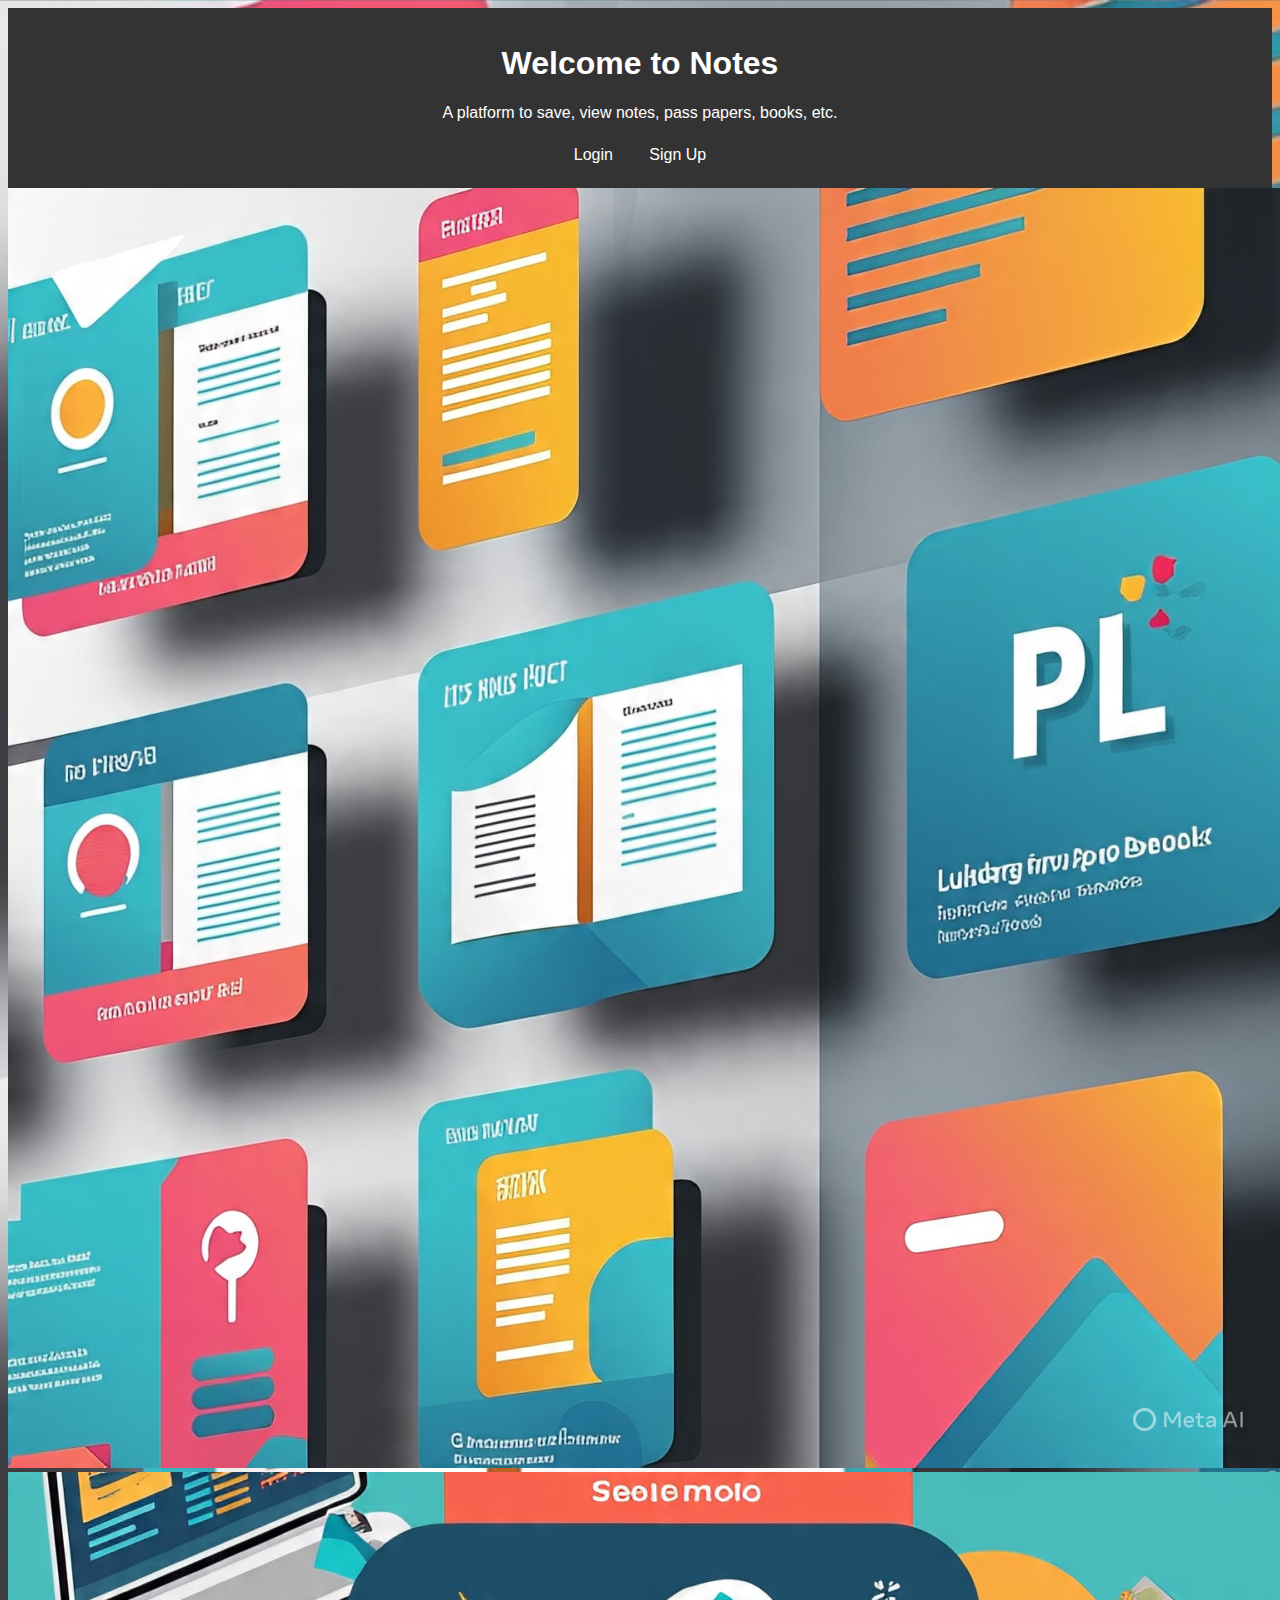
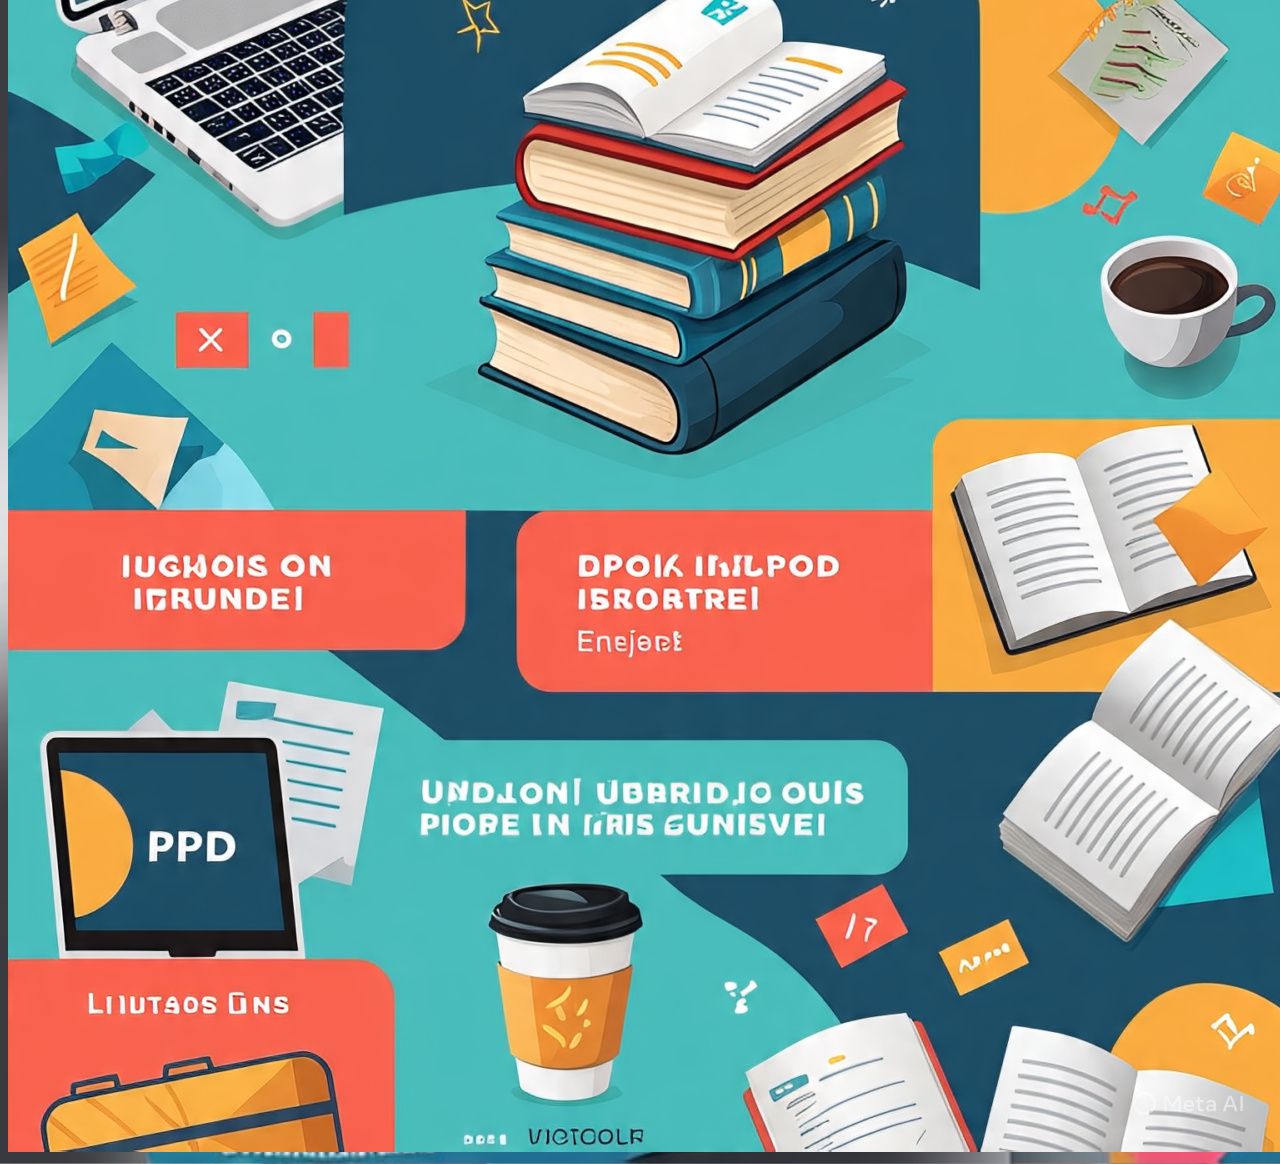
<file: index.html>
<!DOCTYPE html>
<html>
<head>
    <title>Notes</title>
    <link rel="stylesheet" href="style.css">
</head>
<body>
    <header>
        <h1>Welcome to Notes</h1>
        <p>A platform to save, view notes, pass papers, books, etc.</p>
        <div class="buttons">
            <button onclick="window.location.href='login.html'">Login</button>
            <button onclick="window.location.href='signup.html'">Sign Up</button>
        </div>
    </header>
    <div class="banners">
        <img src="banner1.jpg" alt="Banner 1">
        <img src="banner2.jpg" alt="Banner 2">
    </div>
</body>
</html>
</file>
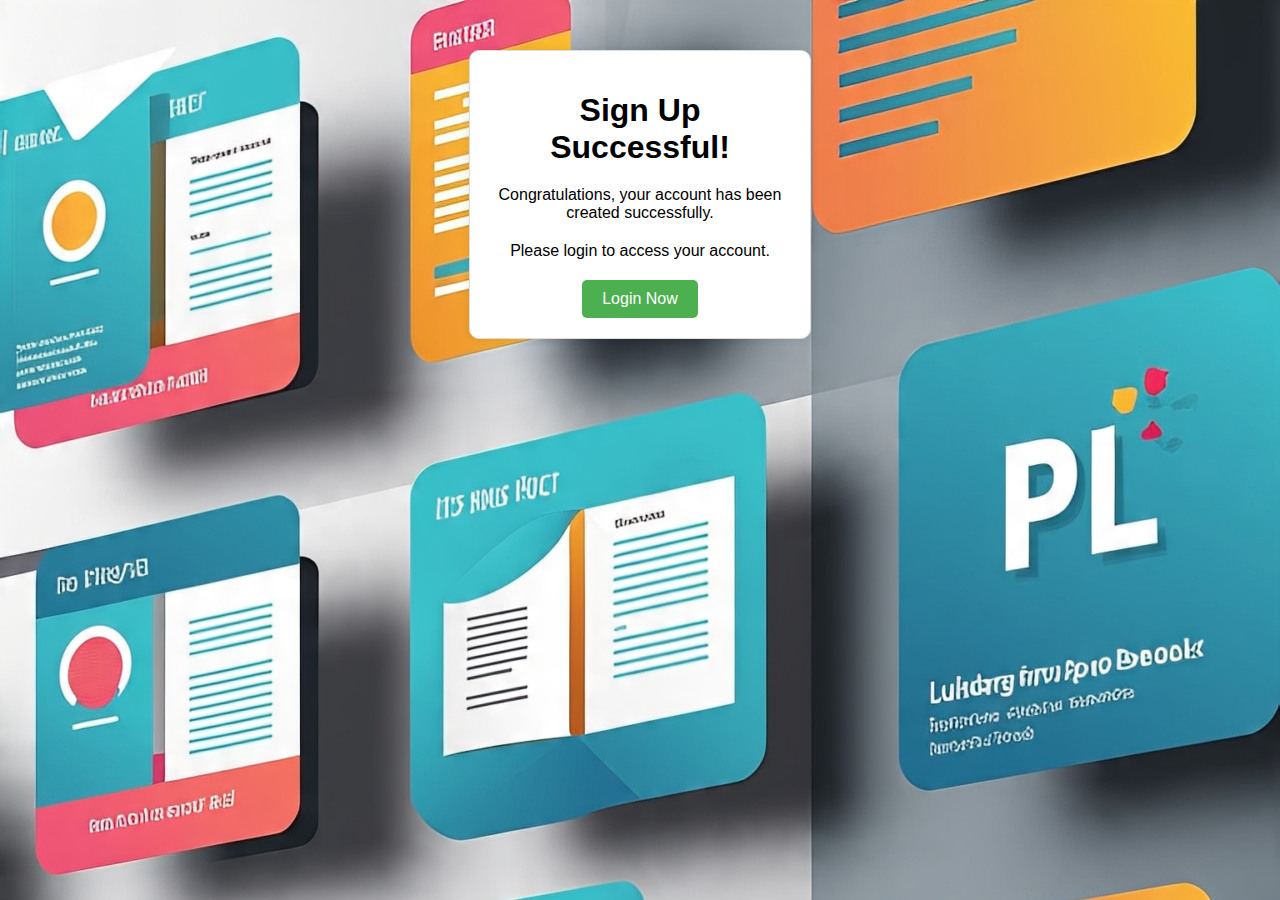
<file: confirmation.html>
<!DOCTYPE html>
<html lang="en">
<head>
    
    <title>Sign Up Confirmation - NotesHub</title>
    <link rel="stylesheet" href="confirmation.css">
</head>
<body>
    <div class="confirmation-container">
        <h1>Sign Up Successful!</h1>
        <p>Congratulations, your account has been created successfully.</p>
        <p>Please login to access your account.</p>
        <a href="login.html"><button>Login Now</button></a>
    </div>
	<style>
	 body{
	 background-image:url('banner1.jpg');
	 }
	 </style>
</body>
</html>
</file>
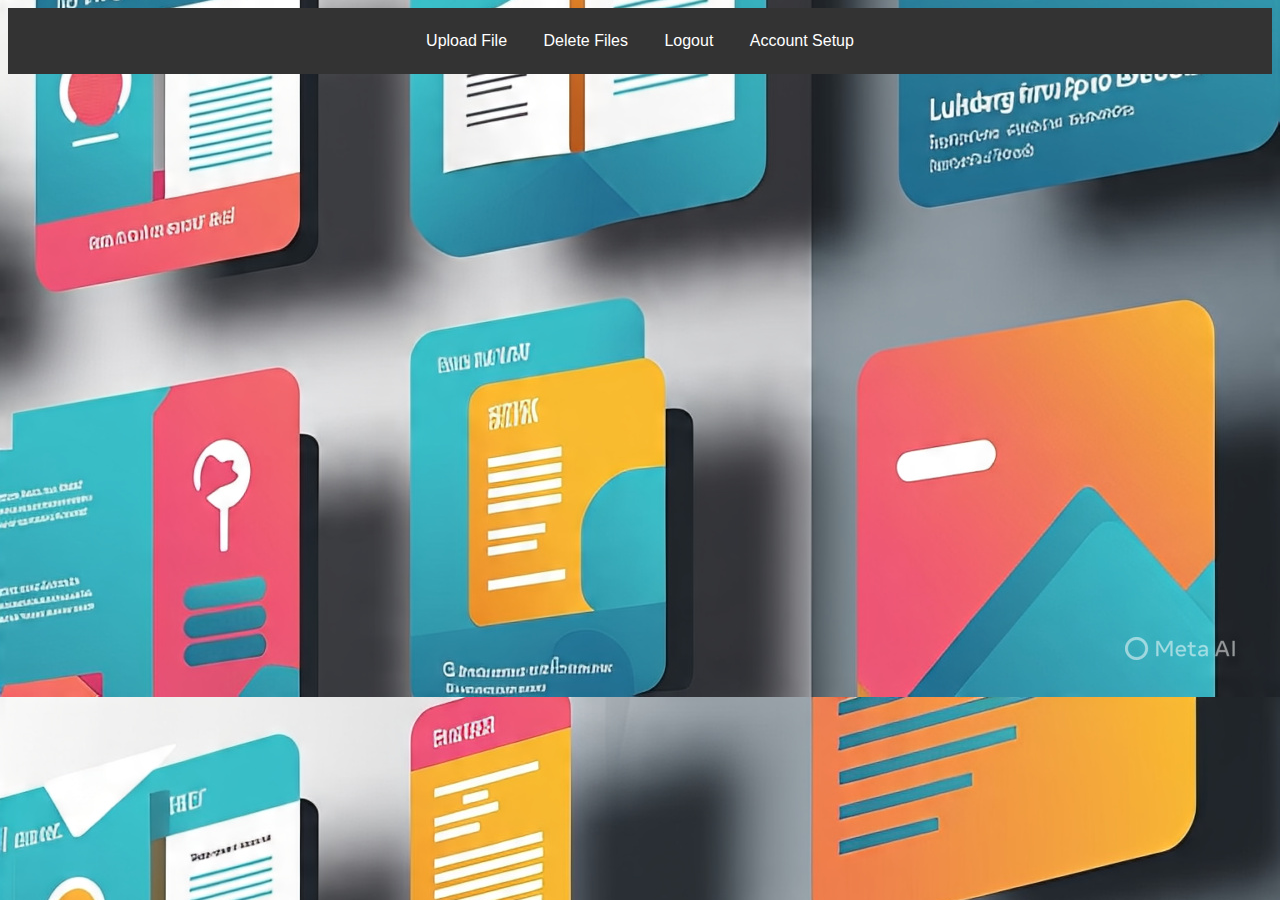
<file: home.html>
<!DOCTYPE html>
<html>
<head>
    <title>Home</title>
    <link rel="stylesheet" href="style.css">
</head>
<body>
    <header>
        <button id="upload-button">Upload File</button>
        <button id="delete-button">Delete Files</button>
        <button id="logout-button">Logout</button>
		<button id="account-setup-button" onclick="openAccountSetup()">Account Setup</button>


</header>
    <div id="uploaded-files"></div>
<style>
	 body{
	 background-image:url('banner1.jpg');
	 }
	 </style>
    <script src="home.js"></script>
</body>
</html>
</file>
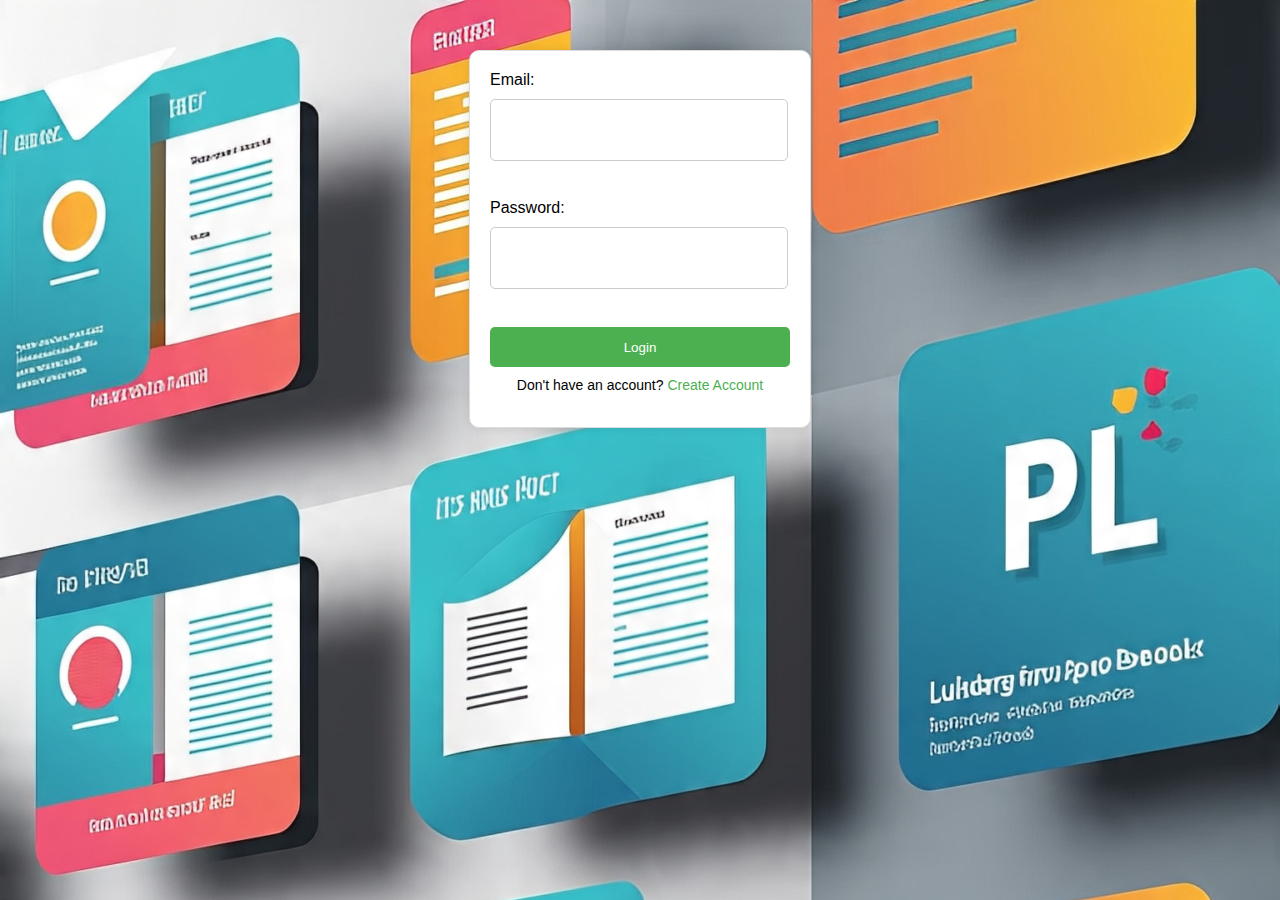
<file: login.html>
<!DOCTYPE html>
<html>
<head>
    <title>Login</title>
    <link rel="stylesheet" href="login.css">
</head>
<body>
    <form id="login-form">
        <label>Email:</label>
        <input type="email" id="email" required>
        <br><br>
        <label>Password:</label>
        <input type="password" id="password" required>
        <br><br>
        <button type="submit">Login</button>
<p>Don't have an account? <a href="signup.html">Create Account</a></p>
 
    </form>
<style>
	 body{
	 background-image:url('banner1.jpg');
	 }
	 </style>
    <script src="login.js"></script>
</body>
</html>
</file>
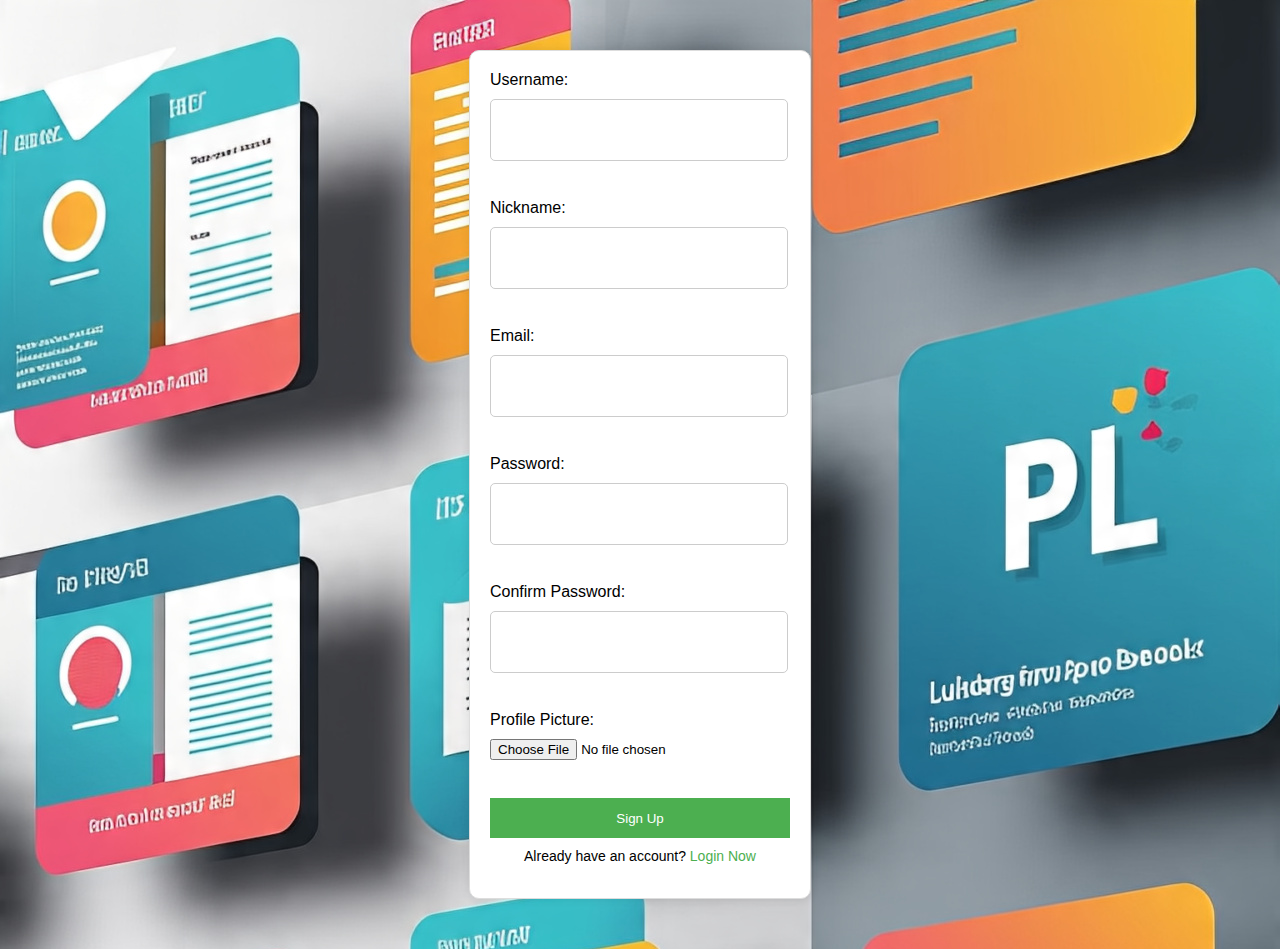
<file: signup.html>
<!DOCTYPE html>
<html>
<head>
    <title>Sign Up</title>
    <link rel="stylesheet" href="signup.css">
</head>
<body>
    <form id="signup-form">
        <label>Username:</label>
        <input type="text" id="username" required>
        <br><br>
        <label>Nickname:</label>
        <input type="text" id="nickname" required>
        <br><br>
        <label>Email:</label>
        <input type="email" id="email" required>
        <br><br>
        <label>Password:</label>
        <input type="password" id="password" required>
        <br><br>
        <label>Confirm Password:</label>
        <input type="password" id="confirm-password" required>
        <br><br>
        <label>Profile Picture:</label>
        <input type="file" id="profile-picture" required>
        <br><br>
        <button type="submit">Sign Up</button>
		<p>Already have an account? <a href="login.html">Login Now</a></p>

    </form>
	<style>
	 body{
	 background-image:url('banner1.jpg');
	 }
	 </style>

    <script src="signup.js"></script>
</body>
</html>
</file>
<file: style.css>
body {
  background-image: url('banner1.jpg');
  background-size: cover;
  background-position: center;
  font-family: Arial, sans-serif;
}

header {
  background-color: #333;
  color: #fff;
  padding: 1em;
  text-align: center;
}

button {
  background-color: #333;
  color: #fff;
  border: none;
  padding: 0.5em 1em;
  font-size: 1em;
  cursor: pointer;
}

button:hover {
  background-color: #444;
}

#uploaded-files {
  padding: 1em;
}

#uploaded-files div {
  padding: 0.5em;
  border-bottom: 1px solid #ccc;
}

#uploaded-files a {
  text-decoration: none;
  color: #337ab7;
}

#uploaded-files a:hover {
  color: #23527c;
}
</file>
<file: confirmation.css>
body {
    font-family: Arial, sans-serif;
    background-color: #f0f0f0;
}

.confirmation-container {
    width: 300px;
    margin: 50px auto;
    padding: 20px;
    background-color: #fff;
    border: 1px solid #ddd;
    border-radius: 10px;
    box-shadow: 0 0 10px rgba(0, 0, 0, 0.1);
    text-align: center;
}

.confirmation-container h1 {
    margin-bottom: 20px;
}

.confirmation-container p {
    margin-bottom: 20px;
}

.confirmation-container button {
    padding: 10px 20px;
    font-size: 16px;
    border: none;
    border-radius: 5px;
    cursor: pointer;
    background-color: #4CAF50;
    color: #fff;
}
</file>
<file: login.css>
body {
    font-family: Arial, sans-serif;
    background-color: #f0f0f0;
}

#login-form {
    width: 300px;
    margin: 50px auto;
    padding: 20px;
    background-color: #fff;
    border: 1px solid #ddd;
    border-radius: 10px;
    box-shadow: 0 0 10px rgba(0, 0, 0, 0.1);
}

#login-form label {
    display: block;
    margin-bottom: 10px;
}

#login-form input[type="email"], #login-form input[type="password"] {
    width: 92%;
    height: 40px;
    margin-bottom: 20px;
    padding: 10px;
    border: 1px solid #ccc;
    border-radius: 5px;
}

#login-form button[type="submit"] {
    width: 100%;
    height: 40px;
    background-color: #4CAF50;
    color: #fff;
    padding: 10px;
    border: none;
    border-radius: 5px;
    cursor: pointer;
}

#login-form button[type="submit"]:hover {
    background-color: #3e8e41;
}



#login-form p a {
    text-decoration: none;
    color: #4CAF50;
}

#login-form p a:hover {
    text-decoration: underline;
}

#login-form p {
    text-align: center;
    margin-top: 10px;
    font-size: 14px;
}
</file>
<file: signup.css>
body {
    font-family: Arial, sans-serif;
    background-color: #f0f0f0;
}

#signup-form {
    width: 300px;
    margin: 50px auto;
    padding: 20px;
    background-color: #fff;
    border: 1px solid #ddd;
    border-radius: 10px;
    box-shadow: 0 0 10px rgba(0, 0, 0, 0.1);
}

#signup-form label {
    display: block;
    margin-bottom: 10px;
}

#signup-form input[type="text"], #signup-form input[type="email"], #signup-form input[type="password"] {
    width: 92%;
    height: 40px;
    margin-bottom: 20px;
    padding: 10px;
    border: 1px solid #ccc;
    border-radius: 5px;
}

#signup-form input[type="file"] {
    margin-bottom: 20px;
}

#signup-form button[type="submit"] {
    width: 100%;
    height: 40px;
    background-color: #4CAF50;
    color: #fff;
    padding: 10px;
    border: none;
}


#signup-form p a {
    text-decoration: none;
    color: #4CAF50;
}

#signup-form p a:hover {
    text-decoration: underline;
}

#signup-form p {
    text-align: center;
    margin-top: 10px;
    font-size: 14px;
}
</file>
